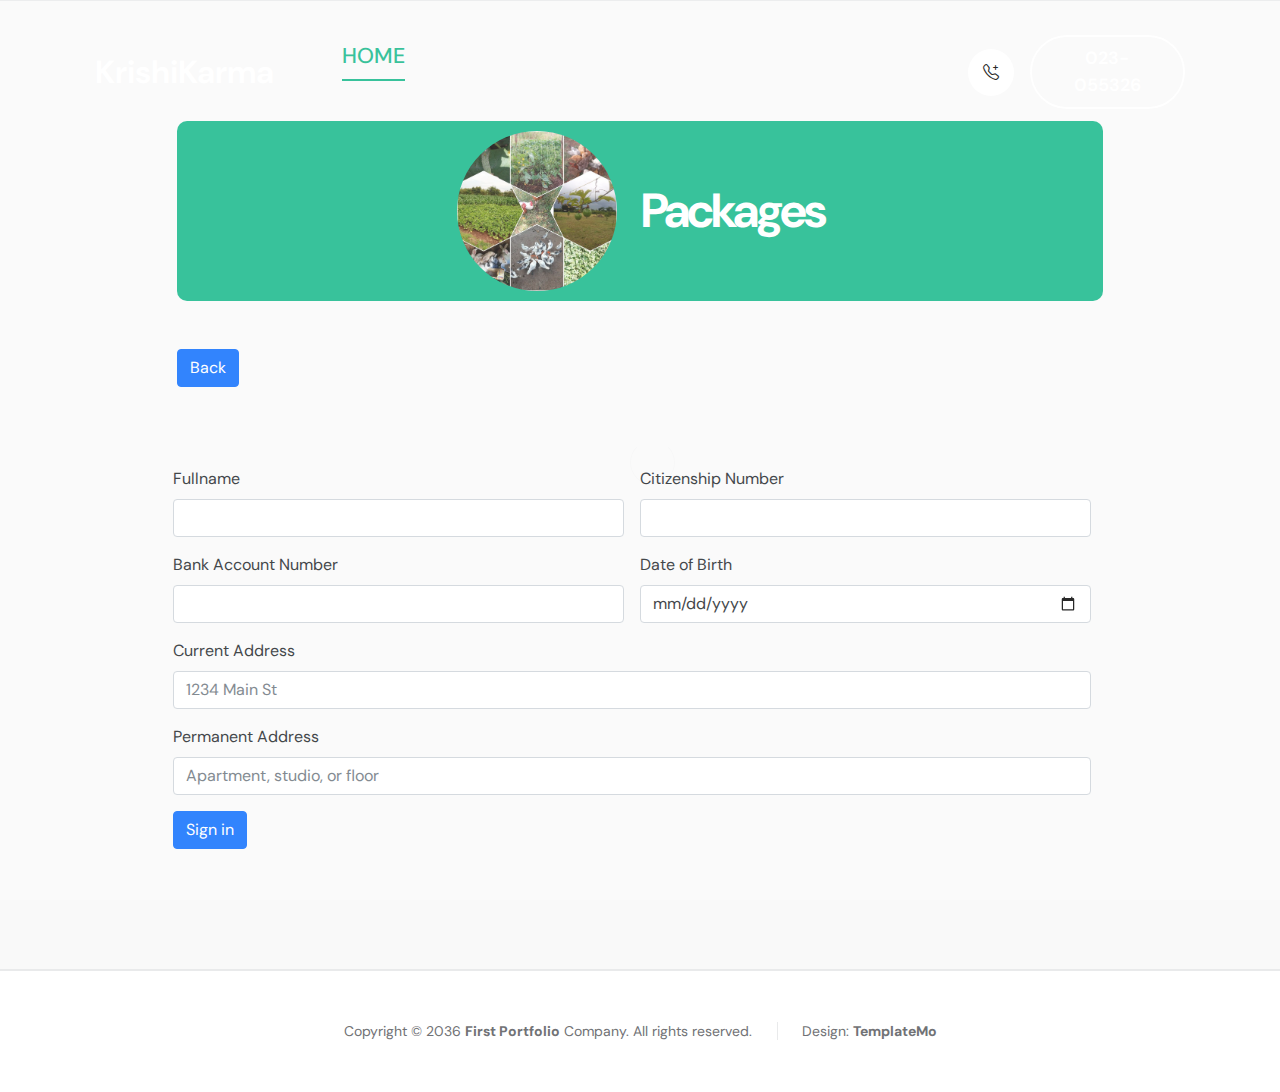
<file: packageForm.html>
<!doctype html>
<html lang="en">

<head>
    <meta charset="utf-8">
    <meta name="viewport" content="width=device-width, initial-scale=1">

    <meta name="description" content="">
    <meta name="author" content="TemplateMo">

    <title>KrishiKarma</title>

    <!-- CSS FILES -->
    <link rel="preconnect" href="https://fonts.googleapis.com">

    <link rel="preconnect" href="https://fonts.gstatic.com" crossorigin>

    <link href="https://fonts.googleapis.com/css2?family=DM+Sans:wght@400;500;700&display=swap" rel="stylesheet">

    <link href="css/bootstrap.min.css" rel="stylesheet">

    <link href="css/bootstrap-icons.css" rel="stylesheet">

    <link href="css/magnific-popup.css" rel="stylesheet">

    <link href="css/templatemo-first-portfolio-style.css" rel="stylesheet">
    <link href="css/customCSS.css" rel="stylesheet">



</head>

<body>

    <section class="preloader">
        <div class="spinner">
            <span class="spinner-rotate"></span>
        </div>
    </section>

    <nav class="navbar navbar-expand-lg">
        <div class="container">

            <button class="navbar-toggler" type="button" data-bs-toggle="collapse" data-bs-target="#navbarNav" aria-controls="navbarNav" aria-expanded="false" aria-label="Toggle navigation">
                    <span class="navbar-toggler-icon"></span>
                </button>

            <a href="index.html" class="navbar-brand mx-auto mx-lg-0">KrishiKarma</a>

            <div class="d-flex align-items-center d-lg-none">
                <i class="navbar-icon bi-telephone-plus me-3"></i>
                <a class="custom-btn btn" href="#section_5">
                        023-055326
                    </a>
            </div>

            <div class="collapse navbar-collapse" id="navbarNav">
                <ul class="navbar-nav ms-lg-5">
                    <li class="nav-item">
                        <a class="nav-link click-scroll" href="#section_1">Home</a>
                    </li>

                    <li class="nav-item">
                        <a class="nav-link click-scroll" href="#section_2">About Us</a>
                    </li>

                    <li class="nav-item">
                        <a class="nav-link click-scroll" href="#section_3">Sevices</a>
                    </li>

                    <li class="nav-item">
                        <a class="nav-link click-scroll" href="#section_4">Packages</a>
                    </li>

                    <li class="nav-item">
                        <a class="nav-link click-scroll" href="#section_5">Contact</a>
                    </li>
                </ul>

                <div class="d-lg-flex align-items-center d-none ms-auto">
                    <i class="navbar-icon bi-telephone-plus me-3"></i>
                    <a class="custom-btn btn" href="#section_5">
                        023-055326
                        </a>
                </div>
            </div>

        </div>
    </nav>

    <main>
        <section class="services section-padding" id="section_3">
            <div class="container">
                <div class="row">

                    <div class="col-lg-10 col-12 mx-auto">
                        <div class="section-title-wrap d-flex justify-content-center align-items-center mb-5">
                            <img src="images/mixed_agriculture.jpg" class="avatar-image img-fluid" alt="">

                            <h2 class="text-white ms-4 mb-0">Packages</h2>
                        </div>
                        <div>
                            <a class="btn btn-primary" href="packages.html" role="button">Back</a>
                        </div>
                        <div class="row pt-lg-5">
                            <form class="row g-3">
                                <div class="col-md-6">
                                    <label for="inputEmail4" class="form-label">Fullname</label>
                                    <input type="text" class="form-control" id="inputEmail4">
                                </div>
                                <div class="col-md-6">
                                    <label for="citizenshipno" class="form-label">Citizenship Number</label>
                                    <input type="number" class="form-control" id="inputEmail4">
                                </div>
                                <div class="col-md-6">
                                    <label for="citizenshipno" class="form-label">Bank Account Number</label>
                                    <input type="number" class="form-control" id="inputEmail4">
                                </div>
                                <div class="col-md-6">
                                    <label for="citizenshipno" class="form-label">Date of Birth</label>
                                    <input type="date" class="form-control" id="inputEmail4">
                                </div>
                                <div class="col-12">
                                    <label for="inputAddress" class="form-label">Current Address</label>
                                    <input type="text" class="form-control" id="inputAddress" placeholder="1234 Main St">
                                </div>
                                <div class="col-12">
                                    <label for="inputAddress2" class="form-label">Permanent Address</label>
                                    <input type="text" class="form-control" id="inputAddress2" placeholder="Apartment, studio, or floor">
                                </div>
                                <div class="col-12">
                                    <button type="submit" class="btn btn-primary">Sign in</button>
                                </div>
                            </form>

                        </div>
                    </div>

                </div>
            </div>
        </section>
    </main>

    <footer class="site-footer">
        <div class="container">
            <div class="row">

                <div class="col-lg-12 col-12">
                    <div class="copyright-text-wrap">
                        <p class="mb-0">
                            <span class="copyright-text">Copyright © 2036 <a href="#">First Portfolio</a> Company. All rights reserved.</span> Design:
                            <a rel="sponsored" href="https://templatemo.com" target="_blank">TemplateMo</a>
                        </p>
                    </div>
                </div>

            </div>
        </div>
    </footer>

    <!-- JAVASCRIPT FILES -->
    <script src="js/jquery.min.js"></script>
    <script src="js/bootstrap.min.js"></script>
    <script src="js/jquery.sticky.js"></script>
    <script src="js/click-scroll.js"></script>
    <script src="js/jquery.magnific-popup.min.js"></script>
    <script src="js/magnific-popup-options.js"></script>
    <script src="js/custom.js"></script>

</body>

</html>
</file>
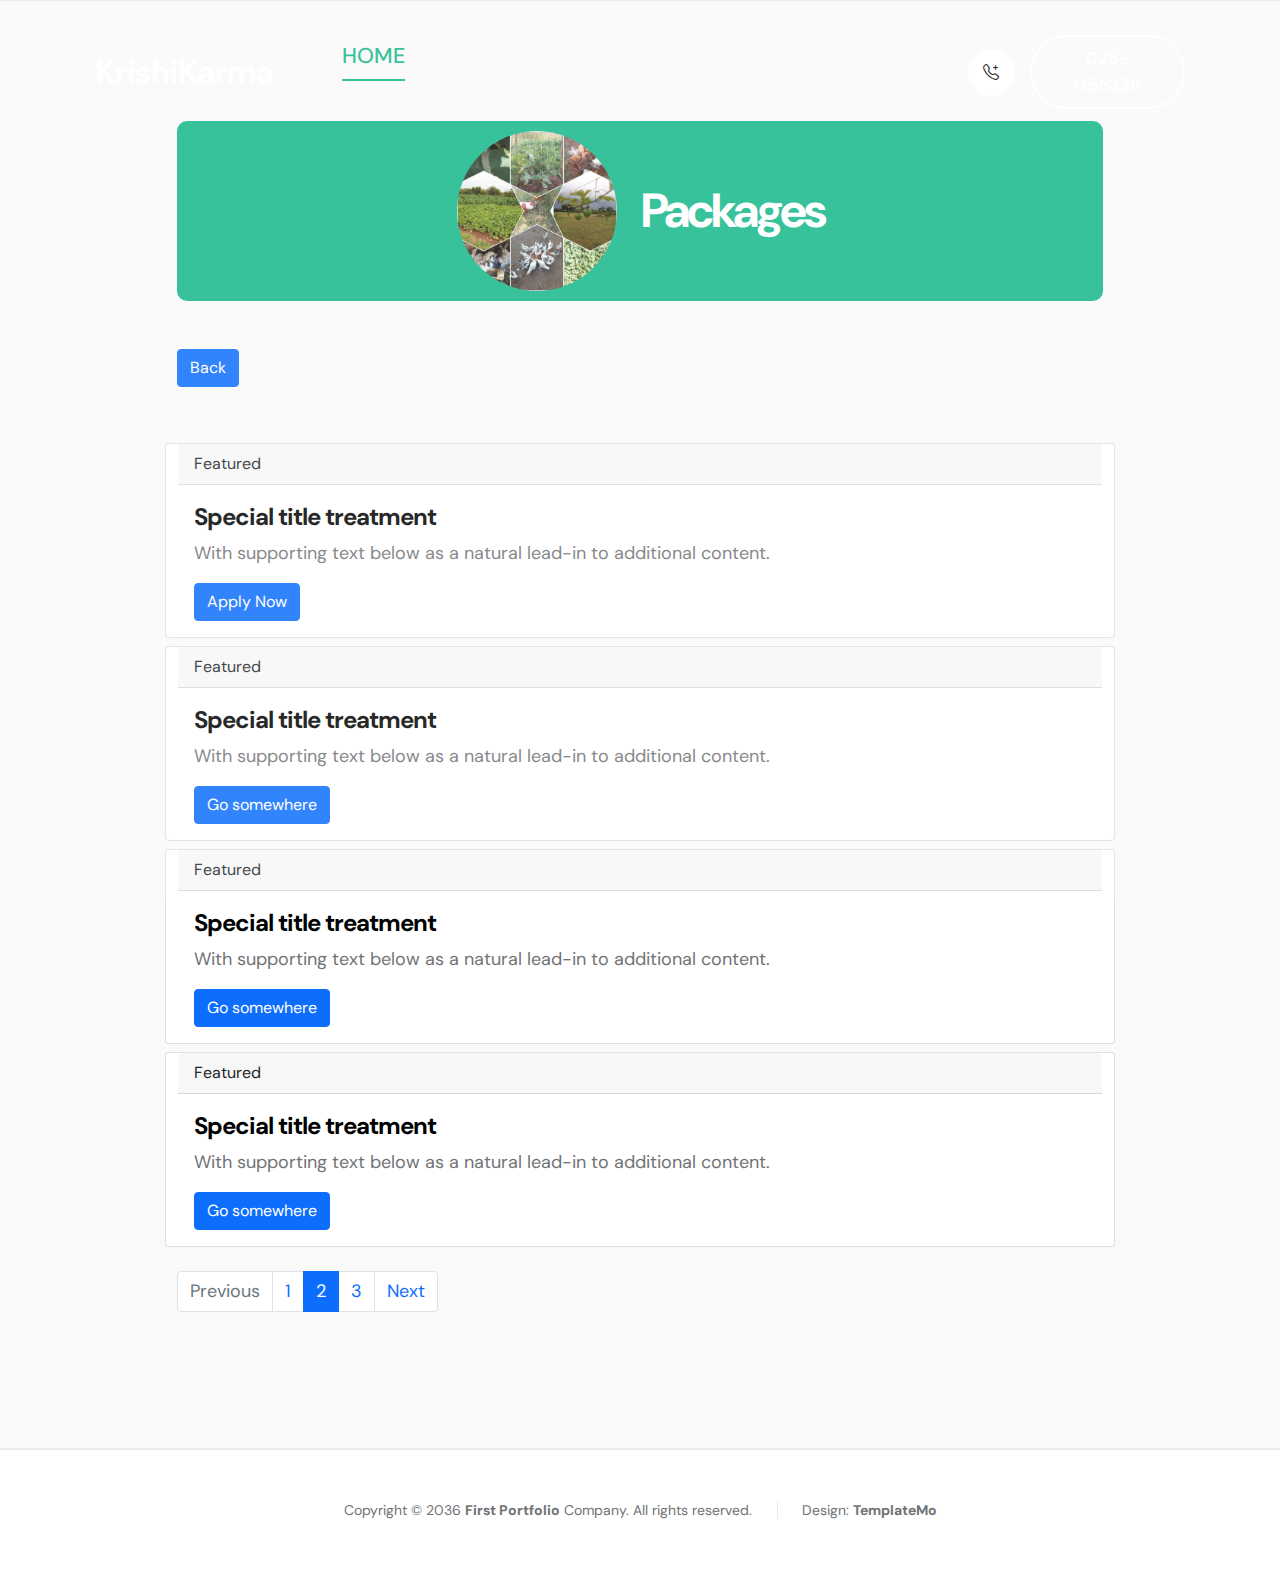
<file: packages.html>
<!doctype html>
<html lang="en">

<head>
    <meta charset="utf-8">
    <meta name="viewport" content="width=device-width, initial-scale=1">

    <meta name="description" content="">
    <meta name="author" content="TemplateMo">

    <title>KrishiKarma</title>

    <!-- CSS FILES -->
    <link rel="preconnect" href="https://fonts.googleapis.com">

    <link rel="preconnect" href="https://fonts.gstatic.com" crossorigin>

    <link href="https://fonts.googleapis.com/css2?family=DM+Sans:wght@400;500;700&display=swap" rel="stylesheet">

    <link href="css/bootstrap.min.css" rel="stylesheet">

    <link href="css/bootstrap-icons.css" rel="stylesheet">

    <link href="css/magnific-popup.css" rel="stylesheet">

    <link href="css/templatemo-first-portfolio-style.css" rel="stylesheet">
    <link href="css/customCSS.css" rel="stylesheet">



</head>

<body>

    <section class="preloader">
        <div class="spinner">
            <span class="spinner-rotate"></span>
        </div>
    </section>

    <nav class="navbar navbar-expand-lg">
        <div class="container">

            <button class="navbar-toggler" type="button" data-bs-toggle="collapse" data-bs-target="#navbarNav" aria-controls="navbarNav" aria-expanded="false" aria-label="Toggle navigation">
                    <span class="navbar-toggler-icon"></span>
                </button>

            <a href="index.html" class="navbar-brand mx-auto mx-lg-0">KrishiKarma</a>

            <div class="d-flex align-items-center d-lg-none">
                <i class="navbar-icon bi-telephone-plus me-3"></i>
                <a class="custom-btn btn" href="#section_5">
                        023-055326
                    </a>
            </div>

            <div class="collapse navbar-collapse" id="navbarNav">
                <ul class="navbar-nav ms-lg-5">
                    <li class="nav-item">
                        <a class="nav-link click-scroll" href="#section_1">Home</a>
                    </li>

                    <li class="nav-item">
                        <a class="nav-link click-scroll" href="#section_2">About Us</a>
                    </li>

                    <li class="nav-item">
                        <a class="nav-link click-scroll" href="#section_3">Sevices</a>
                    </li>

                    <li class="nav-item">
                        <a class="nav-link click-scroll" href="#section_4">Packages</a>
                    </li>

                    <li class="nav-item">
                        <a class="nav-link click-scroll" href="#section_5">Contact</a>
                    </li>
                </ul>

                <div class="d-lg-flex align-items-center d-none ms-auto">
                    <i class="navbar-icon bi-telephone-plus me-3"></i>
                    <a class="custom-btn btn" href="#section_5">
                        023-055326
                        </a>
                </div>
            </div>

        </div>
    </nav>

    <main>
        <section class="services section-padding" id="section_3">
            <div class="container">
                <div class="row">

                    <div class="col-lg-10 col-12 mx-auto">
                        <div class="section-title-wrap d-flex justify-content-center align-items-center mb-5">
                            <img src="images/mixed_agriculture.jpg" class="avatar-image img-fluid" alt="">

                            <h2 class="text-white ms-4 mb-0">Packages</h2>
                        </div>
                        <div>
                            <a class="btn btn-primary" href="index.html" role="button">Back</a>
                        </div>
                        <div class="row pt-lg-5">
                            <div class="card mt-2">
                                <div class="card-header">
                                    Featured
                                </div>
                                <div class="card-body">
                                    <h5 class="card-title">Special title treatment</h5>
                                    <p class="card-text">With supporting text below as a natural lead-in to additional content.</p>
                                    <a href="packageForm.html" class="btn btn-primary">Apply Now</a>
                                </div>
                            </div>
                            <div class="card mt-2">
                                <div class="card-header">
                                    Featured
                                </div>
                                <div class="card-body">
                                    <h5 class="card-title">Special title treatment</h5>
                                    <p class="card-text">With supporting text below as a natural lead-in to additional content.</p>
                                    <a href="#" class="btn btn-primary">Go somewhere</a>
                                </div>
                            </div>
                            <div class="card mt-2">
                                <div class="card-header">
                                    Featured
                                </div>
                                <div class="card-body">
                                    <h5 class="card-title">Special title treatment</h5>
                                    <p class="card-text">With supporting text below as a natural lead-in to additional content.</p>
                                    <a href="#" class="btn btn-primary">Go somewhere</a>
                                </div>
                            </div>
                            <div class="card mt-2">
                                <div class="card-header">
                                    Featured
                                </div>
                                <div class="card-body">
                                    <h5 class="card-title">Special title treatment</h5>
                                    <p class="card-text">With supporting text below as a natural lead-in to additional content.</p>
                                    <a href="#" class="btn btn-primary">Go somewhere</a>
                                </div>
                            </div>

                        </div>
                        <div class=" mt-4">
                            <nav aria-label="...">
                                <ul class="pagination">
                                    <li class="page-item disabled">
                                        <a class="page-link" href="#" tabindex="-1" aria-disabled="true">Previous</a>
                                    </li>
                                    <li class="page-item"><a class="page-link" href="#">1</a></li>
                                    <li class="page-item active" aria-current="page">
                                        <a class="page-link" href="#">2</a>
                                    </li>
                                    <li class="page-item"><a class="page-link" href="#">3</a></li>
                                    <li class="page-item">
                                        <a class="page-link" href="#">Next</a>
                                    </li>
                                </ul>
                            </nav>
                        </div>
                    </div>

                </div>
            </div>
        </section>
    </main>

    <footer class="site-footer">
        <div class="container">
            <div class="row">

                <div class="col-lg-12 col-12">
                    <div class="copyright-text-wrap">
                        <p class="mb-0">
                            <span class="copyright-text">Copyright © 2036 <a href="#">First Portfolio</a> Company. All rights reserved.</span> Design:
                            <a rel="sponsored" href="https://templatemo.com" target="_blank">TemplateMo</a>
                        </p>
                    </div>
                </div>

            </div>
        </div>
    </footer>

    <!-- JAVASCRIPT FILES -->
    <script src="js/jquery.min.js"></script>
    <script src="js/bootstrap.min.js"></script>
    <script src="js/jquery.sticky.js"></script>
    <script src="js/click-scroll.js"></script>
    <script src="js/jquery.magnific-popup.min.js"></script>
    <script src="js/magnific-popup-options.js"></script>
    <script src="js/custom.js"></script>

</body>

</html>
</file>
<file: css/templatemo-first-portfolio-style.css>
/*

TemplateMo 578 First Portfolio

https://templatemo.com/tm-578-first-portfolio

*/


/*---------------------------------------
  CUSTOM PROPERTIES ( VARIABLES )             
-----------------------------------------*/

:root {
    --white-color: #ffffff;
    --primary-color: #535da1;
    --secondary-color: #14B789;
    --section-bg-color: #f9f9f9;
    --dark-color: #000000;
    --p-color: #717275;
    --border-color: #e9eaeb;
    --featured-border-color: #727aab;
    --body-font-family: 'DM Sans', sans-serif;
    --h1-font-size: 62px;
    --h2-font-size: 48px;
    --h3-font-size: 36px;
    --h4-font-size: 32px;
    --h5-font-size: 24px;
    --h6-font-size: 22px;
    --p-font-size: 18px;
    --menu-font-size: 12px;
    --copyright-font-size: 14px;
    --border-radius-large: 100px;
    --border-radius-medium: 20px;
    --border-radius-small: 10px;
    --font-weight-normal: 400;
    --font-weight-medium: 500;
    --font-weight-bold: 700;
}

body {
    background: var(--white-color);
    font-family: var(--body-font-family);
}


/*---------------------------------------
  TYPOGRAPHY               
-----------------------------------------*/

h2,
h3,
h4,
h5,
h6 {
    color: var(--dark-color);
}

h1,
h2,
h3,
h4,
h5,
h6 {
    font-weight: var(--font-weight-bold);
    letter-spacing: -1px;
}

h1 {
    font-size: var(--h1-font-size);
    letter-spacing: -3px;
}

h2 {
    font-size: var(--h2-font-size);
    color: var(--secondary-color);
    letter-spacing: -3px;
}

h3 {
    font-size: var(--h3-font-size);
}

h4 {
    font-size: var(--h4-font-size);
}

h5 {
    font-size: var(--h5-font-size);
    line-height: normal;
}

h6 {
    font-size: var(--h6-font-size);
}

p {
    color: var(--p-color);
    font-size: var(--p-font-size);
    font-weight: var(--font-weight-normal);
}

ul li {
    color: var(--p-color);
    font-size: var(--p-font-size);
    font-weight: var(--font-weight-normal);
}

a,
button {
    touch-action: manipulation;
    transition: all 0.3s;
}

a {
    color: var(--p-color);
    text-decoration: none;
}

a:hover {
    color: var(--secondary-color);
}

::selection {
    background: var(--secondary-color);
    color: var(--white-color);
}

::-moz-selection {
    background: var(--secondary-color);
    color: var(--white-color);
}

.section-padding {
    padding-top: 120px;
    padding-bottom: 120px;
}

b,
strong {
    font-weight: var(--font-weight-bold);
}

.section-title-wrap {
    background: var(--secondary-color);
    border-radius: var(--border-radius-small);
    padding: 10px 30px;
}


/*---------------------------------------
  AVATAR IMAGE               
-----------------------------------------*/

.avatar-image {
    border-radius: var(--border-radius-large);
    width: 160px;
    height: 160px;
    object-fit: cover;
}

.avatar-image-large {
    width: 90.4px;
    height: 90.4px;
}


/*---------------------------------------
  PRE LOADER               
-----------------------------------------*/

.preloader {
    position: fixed;
    top: 0;
    left: 0;
    width: 100%;
    height: 100%;
    z-index: 99999;
    display: flex;
    flex-flow: row nowrap;
    justify-content: center;
    align-items: center;
    background: none repeat scroll 0 0 var(--white-color);
}

.spinner {
    border: 1px solid transparent;
    border-radius: var(--border-radius-small);
    position: relative;
}

.spinner:before {
    content: '';
    box-sizing: border-box;
    position: absolute;
    top: 50%;
    left: 50%;
    width: 45px;
    height: 45px;
    margin-top: -10px;
    margin-left: -10px;
    border-radius: 50%;
    border: 1px solid var(--border-color);
    border-top-color: var(--white-color);
    animation: spinner .9s linear infinite;
}

@-webkit-@keyframes spinner {
    to {
        transform: rotate(360deg);
    }
}

@keyframes spinner {
    to {
        transform: rotate(360deg);
    }
}


/*---------------------------------------
  CUSTOM ICON               
-----------------------------------------*/

.navbar-icon {
    background: var(--white-color);
    border-radius: var(--border-radius-large);
    color: var(--dark-color);
    width: 47px;
    height: 47px;
    line-height: 47px;
    text-align: center;
}

.is-sticky .navbar-icon {
    background: var(--secondary-color);
    color: var(--white-color);
}

.form-check-icon {
    color: var(--secondary-color);
}


/*---------------------------------------
  CUSTOM BUTTON               
-----------------------------------------*/

.custom-btn,
.navbar .custom-btn {
    font-size: var(--p-font-size);
    font-weight: var(--font-weight-bold);
}

.navbar .custom-btn {
    background: transparent;
    border-width: 2px;
    border-style: solid;
    border-color: var(--white-color);
    color: var(--white-color);
    padding: 8px 22px;
}

.navbar .custom-btn:hover {
    background: var(--white-color);
    border-color: transparent;
    color: var(--secondary-color);
}

.custom-btn {
    background: var(--secondary-color);
    border-radius: var(--border-radius-large);
    color: var(--white-color);
    font-weight: var(--font-weight-bold);
    padding: 12px 24px;
}

.custom-btn:hover {
    background: var(--primary-color);
    box-shadow: 0 1rem 3rem rgba(0, 0, 0, .175);
    color: var(--white-color);
}

.custom-border-btn {
    background: transparent;
    border: 2px solid var(--border-color);
    color: var(--p-color);
}

.custom-border-btn:hover {
    background: var(--secondary-color);
    border-color: var(--secondary-color);
    color: var(--white-color);
}

.custom-link {
    background-color: var(--primary-color);
}

.custom-link:hover {
    background-color: var(--secondary-color);
}


/*---------------------------------------
  NAVIGATION              
-----------------------------------------*/

.sticky-wrapper {
    position: relative;
    z-index: 222;
    height: auto !important;
}

.is-sticky,
.is-sticky .navbar .container {
    background: var(--white-color);
    box-shadow: 0 1rem 3rem rgb(0 0 0 / 18%);
}

.is-sticky .navbar-brand,
.is-sticky .navbar-brand:hover {
    color: var(--dark-color);
}

.is-sticky .navbar-nav .nav-link {
    color: var(--p-color);
}

.is-sticky .navbar .custom-btn {
    border-color: var(--secondary-color);
    color: var(--secondary-color);
}

.is-sticky .navbar .custom-btn:hover {
    background: var(--secondary-color);
    color: var(--white-color);
}

.navbar {
    background: transparent;
    position: absolute;
    z-index: 9;
    right: 0;
    left: 0;
    transition: all 0.3s;
    padding-top: 15px;
    padding-bottom: 0;
}

.navbar .container {
    border-radius: var(--border-radius-small);
    padding: 10px 25px;
}

.navbar-brand {
    font-size: var(--h4-font-size);
    font-weight: var(--font-weight-bold);
}

.navbar-brand,
.navbar-brand:hover {
    color: var(--white-color);
}

.navbar-expand-lg .navbar-nav .nav-link {
    padding-right: 0;
    padding-left: 0;
    margin-right: 20px;
    margin-left: 20px;
}

.navbar-nav .nav-link {
    display: inline-block;
    color: var(--section-bg-color);
    font-size: 1.2em;
    font-weight: var(--font-weight-medium);
    text-transform: uppercase;
    position: relative;
    padding-top: 15px;
    padding-bottom: 15px;
}

.navbar-nav .nav-link::after {
    content: "";
    background: transparent;
    position: absolute;
    bottom: 6px;
    right: 0;
    left: 0;
    width: 100%;
    height: 2px;
}

.navbar-nav .nav-link.active::after,
.navbar-nav .nav-link:hover::after {
    background: var(--secondary-color);
}

.navbar-nav .nav-link.active,
.navbar-nav .nav-link:hover {
    color: var(--secondary-color);
}

.navbar-toggler {
    border: 0;
    padding: 0;
    cursor: pointer;
    margin: 0;
    width: 30px;
    height: 35px;
    outline: none;
}

.navbar-toggler:focus {
    outline: none;
    box-shadow: none;
}

.navbar-toggler[aria-expanded="true"] .navbar-toggler-icon {
    background: transparent;
}

.navbar-toggler[aria-expanded="true"] .navbar-toggler-icon:before,
.navbar-toggler[aria-expanded="true"] .navbar-toggler-icon:after {
    transition: top 300ms 50ms ease, -webkit-transform 300ms 350ms ease;
    transition: top 300ms 50ms ease, transform 300ms 350ms ease;
    transition: top 300ms 50ms ease, transform 300ms 350ms ease, -webkit-transform 300ms 350ms ease;
    top: 0;
}

.navbar-toggler[aria-expanded="true"] .navbar-toggler-icon:before {
    transform: rotate(45deg);
}

.navbar-toggler[aria-expanded="true"] .navbar-toggler-icon:after {
    transform: rotate(-45deg);
}

.navbar-toggler .navbar-toggler-icon {
    background: var(--white-color);
    transition: background 10ms 300ms ease;
    display: block;
    width: 30px;
    height: 2px;
    position: relative;
}

.navbar-toggler .navbar-toggler-icon:before,
.navbar-toggler .navbar-toggler-icon:after {
    transition: top 300ms 350ms ease, -webkit-transform 300ms 50ms ease;
    transition: top 300ms 350ms ease, transform 300ms 50ms ease;
    transition: top 300ms 350ms ease, transform 300ms 50ms ease, -webkit-transform 300ms 50ms ease;
    position: absolute;
    right: 0;
    left: 0;
    background: var(--white-color);
    width: 30px;
    height: 2px;
    content: '';
}

.navbar-toggler .navbar-toggler-icon::before {
    top: -8px;
}

.navbar-toggler .navbar-toggler-icon::after {
    top: 8px;
}


/*---------------------------------------
  HERO              
-----------------------------------------*/

.hero {
    background: var(--secondary-color);
    position: relative;
    overflow: hidden;
    padding-top: 330px;
    padding-bottom: 330px;
}

@media screen and (min-width: 991px) {
    .hero {
        height: 60vh;
    }
}

.hero-title,
.hero h2 {
    background: var(--white-color);
    box-shadow: 0 1rem 3rem rgba(0, 0, 0, .175);
    border-radius: var(--border-radius-large);
    display: inline-block;
    padding: 8px 24px;
}

.hero-title {
    font-size: 44px;
}

.hero h2 {
    font-size: 38px;
}

.hero-text {
    position: relative;
    z-index: 22;
    top: 70px;
}

.hero-image-wrap {
    background: var(--white-color);
    border-radius: 100%;
    width: 350px;
    height: 350px;
    position: absolute;
    z-index: 22;
    top: -50px;
    right: 0;
    left: 0;
    margin: auto;
    pointer-events: none;
}

.hero-image {
    position: absolute;
    z-index: 22;
    top: 0;
    width: 100%;
    min-width: 550px;
}

.hero svg {
    position: absolute;
    z-index: 2;
    bottom: 0;
    right: 0;
    left: 0;
    overflow: hidden;
    height: 100%;
    pointer-events: none;
}


/*---------------------------------------
  ABOUT              
-----------------------------------------*/

.profile-thumb {
    border: 1px solid var(--border-color);
    border-radius: var(--border-radius-medium);
    position: relative;
    overflow: hidden;
}

.profile-title {
    border-bottom: 1px solid var(--border-color);
    padding: 15px 30px;
}

.profile-small-title {
    border-right: 1px solid var(--border-color);
    color: var(--secondary-color);
    font-weight: var(--font-weight-bold);
    min-width: 140px;
    margin-right: 10px;
    padding: 13px 30px;
    display: inline-block;
}

.profile-body p {
    margin-bottom: 0;
}

.profile-body p:nth-of-type(even) {
    background: var(--white-color);
}

.about-image {
    border-radius: var(--border-radius-medium);
}

.about-thumb {
    padding-right: 20px;
    padding-left: 20px;
}


/*---------------------------------------
  FEATURED              
-----------------------------------------*/

.featured-numbers {
    font-size: var(--h1-font-size);
    line-height: normal;
    display: block;
}

.featured-text {
    color: var(--secondary-color);
}

.featured-border-bottom {
    border-bottom: 1px solid var(--border-color);
}

.featured-border-start {
    border-left: 1px solid var(--border-color);
}


/*---------------------------------------
  CLIENTS              
-----------------------------------------*/

.clients-item-height {
    height: 120px;
}

.clients-image {
    display: block;
    max-width: 100px;
    margin: auto;
    transition: all ease 0.2s;
}

.clients-image:hover {
    transform: scale(1.3);
}


/*---------------------------------------
  SERVICES              
-----------------------------------------*/

.services,
.featured {
    background: var(--section-bg-color);
    border-top: 1px solid var(--border-color);
    border-bottom: 1px solid var(--border-color);
}

.services-thumb {
    background: var(--white-color);
    border: 2px solid transparent;
    border-radius: var(--border-radius-medium);
    position: relative;
    overflow: hidden;
    margin-bottom: 24px;
    /* padding: 40px 40px 240px 40px; */
    padding-top: 40px;
    padding-left: 40px;
    padding-right: 40px;
    padding-bottom: 5px;
    transition: all 0.5s;
}

.services-thumb-up {
    position: relative;
    bottom: 50px;
    margin-bottom: -50px;
}

.services-thumb:hover {
    border: 2px solid var(--secondary-color);
    box-shadow: 0 1rem 3rem rgba(0, 0, 0, .175);
}

.services-thumb:hover .services-icon-wrap {
    background: var(--secondary-color);
    border-color: var(--secondary-color);
    color: var(--white-color);
}

.services-icon-wrap {
    border: 1px solid var(--border-color);
    border-radius: var(--border-radius-small);
    position: absolute;
    bottom: 0;
    right: 0;
    width: 50%;
    height: 55%;
    transform: rotate(-35deg) translateY(55px);
    transition: all ease 0.5s;
}

.services-icon {
    font-size: 90px;
    position: relative;
    bottom: 15px;
}

.services-thumb:hover .services-price-wrap {
    background: var(--secondary-color);
}

.services-thumb:hover .services-price-overlay {
    background: var(--primary-color);
}

.services-price-wrap {
    background: var(--primary-color);
    border-radius: var(--border-radius-medium);
    position: relative;
    overflow: hidden;
    padding: 6px 20px 6px 15px;
    transition: all ease 0.5s;
}

.services-price-text {
    color: var(--white-color);
    font-size: var(--copyright-font-size);
    font-weight: var(--font-weight-bold);
}

.services-price-overlay {
    background: var(--secondary-color);
    border-bottom-left-radius: 100%;
    position: absolute;
    top: 0;
    right: 0;
    width: 20px;
    height: 20px;
    pointer-events: none;
}


/*---------------------------------------
  PROJECTS              
-----------------------------------------*/

.projects-thumb {
    background: var(--section-bg-color);
    border: 2px solid var(--white-color);
    border-radius: var(--border-radius-medium);
    position: relative;
    overflow: hidden;
    margin-top: 24px;
    margin-bottom: 24px;
    padding: 40px;
    transition: all ease 0.5s;
}

.projects-thumb:hover {
    border-color: var(--secondary-color);
}

.projects-thumb:hover .projects-image,
.projects-thumb:focus .projects-image {
    transform: rotate(0) translateY(0);
}

.projects-thumb .popup-image {
    display: block;
    width: 100%;
    height: 100%;
}

.projects-image {
    border-radius: var(--border-radius-medium);
    display: block;
    width: 100%;
    transform: rotate(10deg) translateY(80px);
    transition: all ease 0.5s;
}

.projects-title {
    margin-bottom: 20px;
}

.projects-tag {
    font-size: var(--menu-font-size);
    font-weight: var(--font-weight-medium);
    color: var(--secondary-color);
    text-transform: uppercase;
    margin-bottom: 5px;
}


/*---------------------------------------
  CONTACT              
-----------------------------------------*/

.contact {
    background: var(--section-bg-color);
}

.contact-info {
    background: var(--white-color);
    border-top-right-radius: var(--border-radius-small);
    border-bottom-right-radius: var(--border-radius-small);
    padding: 60px 30px 30px 30px;
    height: 100%;
}

.contact-info-border-start {
    border-right: 1px solid var(--border-color);
    border-radius: var(--border-radius-small) 0 0 var(--border-radius-small);
}

.contact-form {
    margin-left: 10px;
}


/*---------------------------------------
  CUSTOM FORM               
-----------------------------------------*/

.custom-form .form-control {
    background: var(--white-color);
    box-shadow: none;
    border: 2px solid var(--border-color);
    color: var(--p-color);
    margin-bottom: 24px;
    padding-top: 13px;
    padding-bottom: 13px;
    outline: none;
}

.form-floating>label {
    color: var(--p-color);
}

.form-check-inline {
    vertical-align: middle;
    width: 100%;
    position: relative;
    margin-right: 0;
    margin-top: 0;
    margin-bottom: 24px;
    padding: 0;
}

.custom-form .form-check-label {
    position: absolute;
    top: 50%;
    left: 50%;
    transform: translate(-50%, -50%);
    text-align: center;
}

.form-check-label-text {
    color: var(--p-color);
    display: block;
    font-size: copyright-font-size;
    margin-top: 5px;
}

.form-check-input[type=checkbox] {
    background: var(--white-color);
    border: 2px solid var(--border-color);
    box-shadow: none;
    outline: none;
    width: 100%;
    margin-top: 0;
    margin-left: 0;
    padding: 40px 50px;
}

.form-check-input:checked[type=checkbox] {
    background-image: none;
}

.form-check-input:hover,
.form-check-input:checked {
    background-color: transparent;
    border-color: var(--secondary-color);
}

.custom-form .form-control:hover,
.custom-form .form-control:focus {
    background: transparent;
    border-color: var(--secondary-color);
}

.custom-form .form-floating textarea {
    height: 150px;
}

.custom-form button[type="submit"] {
    background: var(--secondary-color);
    border: none;
    border-radius: var(--border-radius-large);
    color: var(--white-color);
    font-weight: var(--font-weight-bold);
    transition: all 0.3s;
    margin-bottom: 0;
}

.custom-form button[type="submit"]:hover,
.custom-form button[type="submit"]:focus {
    background: var(--primary-color);
    border-color: transparent;
}


/*---------------------------------------
  SITE FOOTER              
-----------------------------------------*/

.site-footer {
    border-top: 1px solid var(--border-color);
    padding-top: 50px;
    padding-bottom: 50px;
    text-align: center;
}

.site-footer-title {
    font-size: var(--menu-font-size);
    color: var(--dark-color);
    text-transform: uppercase;
}

.copyright-text-wrap p,
.copyright-text {
    font-size: var(--copyright-font-size);
}

.copyright-text {
    border-right: 1px solid var(--border-color);
    padding-right: 25px;
    margin-right: 20px;
}

.copyright-text-wrap a {
    font-weight: var(--font-weight-bold);
}

.footer-menu {
    margin: 0;
    padding: 0;
}

.footer-menu-item {
    list-style: none;
    display: inline-block;
    vertical-align: top;
}

.footer-menu-link {
    border: 1px solid var(--border-color);
    border-radius: var(--border-radius-medium);
    font-size: var(--copyright-font-size);
    font-weight: var(--font-weight-medium);
    display: inline-block;
    vertical-align: top;
    text-align: center;
    margin-right: 10px;
    margin-bottom: 10px;
    padding: 6px 14px;
    min-width: 70px;
}

.footer-menu-link:hover {
    background: var(--secondary-color);
    border-color: transparent;
    color: var(--white-color);
}


/*---------------------------------------
  SOCIAL ICON               
-----------------------------------------*/

.social-icon {
    margin: 0;
    padding: 0;
}

.social-icon-item {
    list-style: none;
    display: inline-block;
    vertical-align: top;
}

.social-icon-link {
    border: 1px solid var(--border-color);
    border-radius: var(--border-radius-large);
    font-size: var(--copyright-font-size);
    color: var(--dark-color);
    display: inline-block;
    vertical-align: top;
    margin: 2px 2px 5px 2px;
    width: 40px;
    height: 40px;
    line-height: 40px;
    text-align: center;
}

.social-icon-link:hover {
    background: var(--secondary-color);
    border-color: transparent;
    color: var(--white-color);
}


/*---------------------------------------
  RESPONSIVE STYLES               
-----------------------------------------*/

@media screen and (min-width: 1600px) {
    .hero {
        padding-top: 380px;
        padding-bottom: 380px;
    }
    .hero-image-wrap {
        top: -50px;
        width: 400px;
        height: 400px;
    }
    .hero-image {
        min-width: 650px;
    }
    .hero-title,
    .hero h2 {
        font-size: var(--h2-font-size);
    }
}

@media screen and (max-width: 991px) {
    h1 {
        font-size: 48px;
    }
    h2 {
        font-size: 36px;
    }
    h3 {
        font-size: 32px;
    }
    h4 {
        font-size: 28px;
    }
    h5 {
        font-size: 20px;
    }
    h6 {
        font-size: 18px;
    }
    .section-padding {
        padding-top: 80px;
        padding-bottom: 80px;
    }
    .custom-btn,
    .navbar .custom-btn {
        font-size: var(--copyright-text-font-size);
        padding: 8px 16px;
    }
    .navbar .container {
        background: var(--white-color);
    }
    .navbar-brand,
    .navbar-brand:hover {
        color: var(--dark-color);
    }
    .navbar-icon {
        background: var(--secondary-color);
        color: var(--white-color);
        width: 44px;
        height: 44px;
        line-height: 44px;
    }
    .navbar .custom-btn {
        border-color: var(--secondary-color);
        color: var(--secondary-color);
    }
    .navbar-toggler .navbar-toggler-icon,
    .navbar-toggler .navbar-toggler-icon:before,
    .navbar-toggler .navbar-toggler-icon:after {
        background: var(--dark-color);
    }
    .navbar-expand-lg .navbar-nav .nav-link {
        margin-left: 0;
    }
    .navbar-nav .nav-link {
        color: var(--p-color);
        padding-top: 10px;
        padding-bottom: 10px;
    }
    .hero {
        padding-top: 200px;
        padding-bottom: 400px;
    }
    .hero-text {
        top: 0;
        margin-bottom: 120px;
    }
    .about-thumb {
        padding-right: 0;
        padding-left: 0;
    }
    .about-numbers {
        font-size: 42px;
    }
    .services-thumb-up {
        bottom: 0;
        margin-bottom: 32px;
    }
    .services-thumb {
        margin-bottom: 32px;
        padding-bottom: 270px;
    }
    .services-icon-wrap {
        width: 45%;
        height: 60%;
    }
    .services .col-lg-10 .row .col-lg-6:last-child,
    .projects .col-lg-4:last-child {
        margin-bottom: 0;
    }
    .projects-thumb {
        margin-top: 0;
        margin-bottom: 32px;
    }
    .contact-info {
        border-radius: 0 0 var(--border-radius-small) var(--border-radius-small);
        padding: 40px 30px;
    }
    .contact-info-border-start {
        border-right: 0;
        border-bottom: 1px solid var(--border-color);
        border-radius: var(--border-radius-small) var(--border-radius-small) 0 0;
    }
}

@media screen and (max-width: 575px) {
    .navbar .container {
        margin-right: 12px;
        margin-left: 12px;
    }
}

@media screen and (max-width: 480px) {
    h1 {
        font-size: 40px;
    }
    h2 {
        font-size: 28px;
    }
    h3 {
        font-size: 26px;
    }
    h4 {
        font-size: 22px;
    }
    h5 {
        font-size: 20px;
    }
    .custom-btn,
    .navbar .custom-btn {
        font-size: 13px;
        padding: 6px 12px;
    }
    .navbar-icon {
        font-size: var(--copyright-font-size);
        width: 35.5px;
        height: 35.5px;
        line-height: 35.5px;
    }
    .hero-image-wrap {
        width: 300px;
        height: 300px;
    }
    .hero-image {
        min-width: inherit;
    }
}
</file>
<file: css/customCSS.css>
.supported-bodies-name {
    font-size: 1.3em;
    margin-top: 1.5em;
    transition: 1.5s;
}

.supported-bodies-name:hover {
    font-size: 1.4em;
    color: green;
    margin-top: 1.5em;
}
</file>
